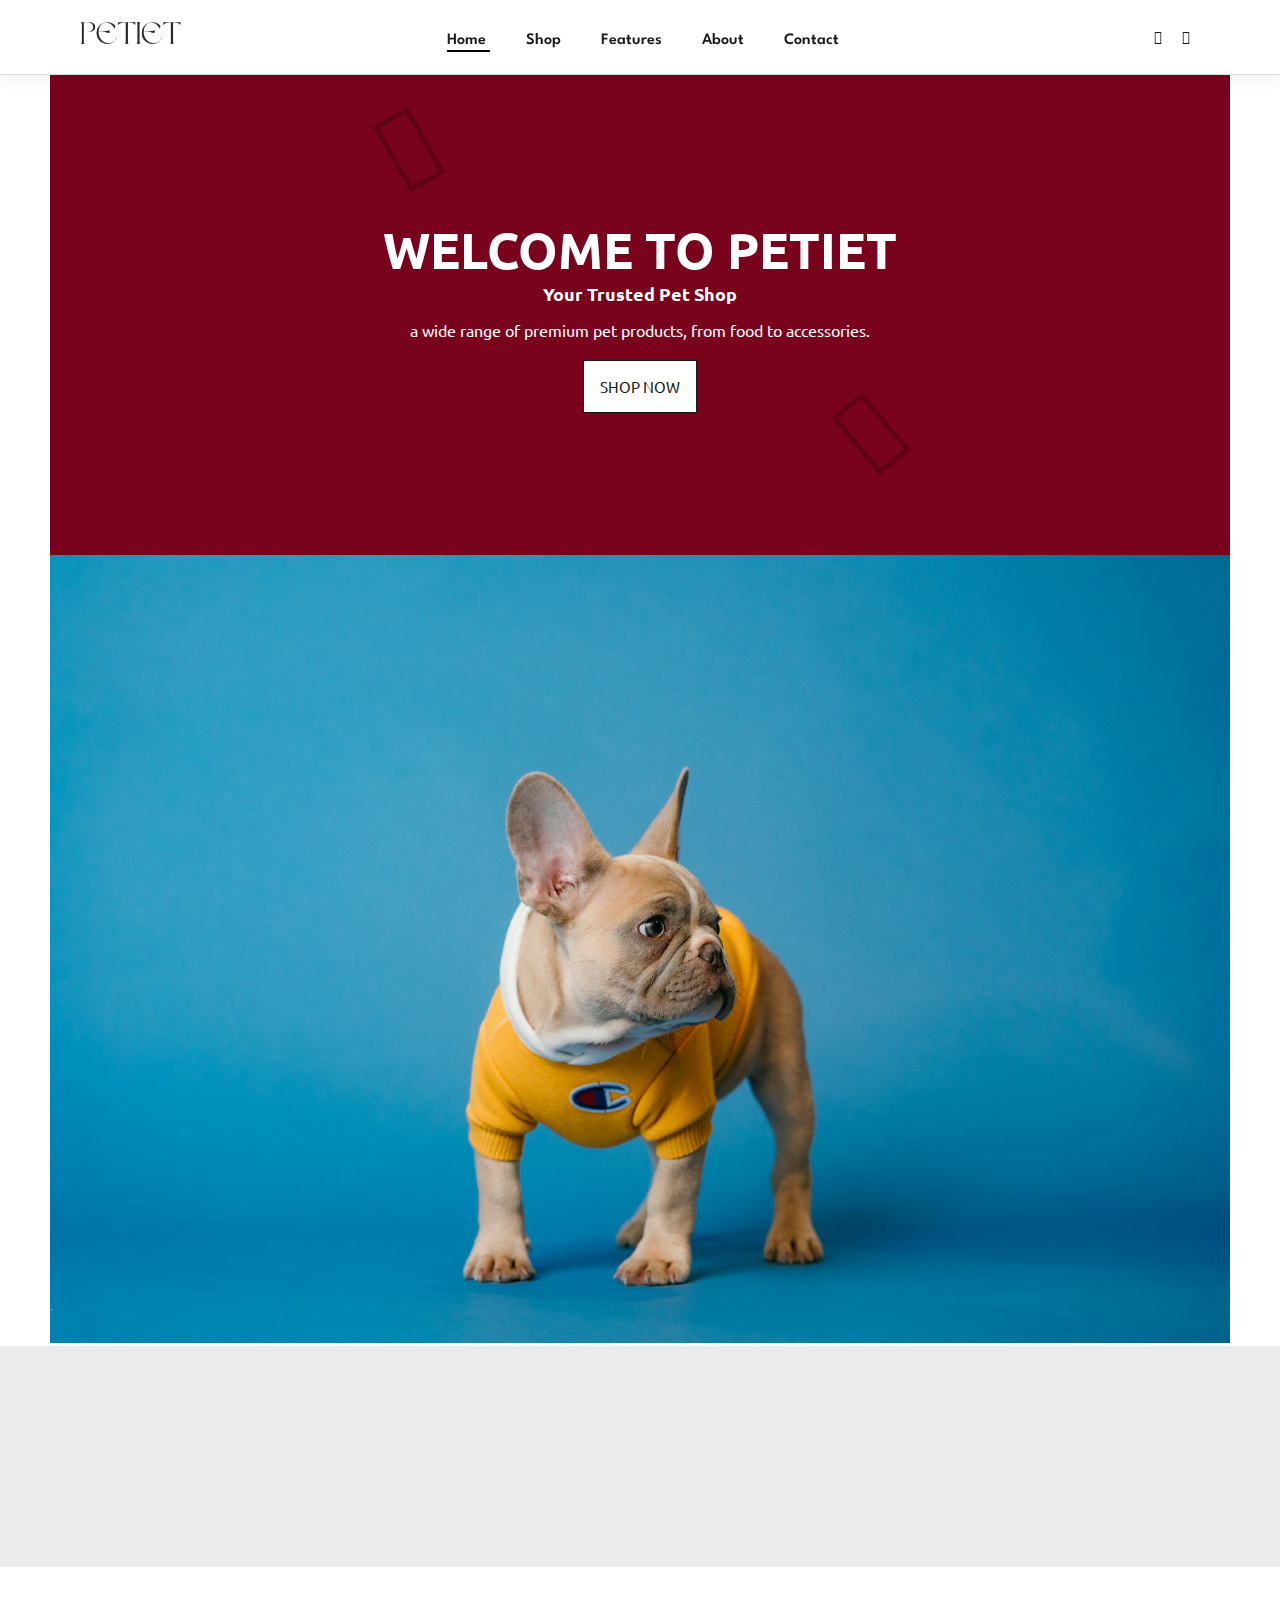
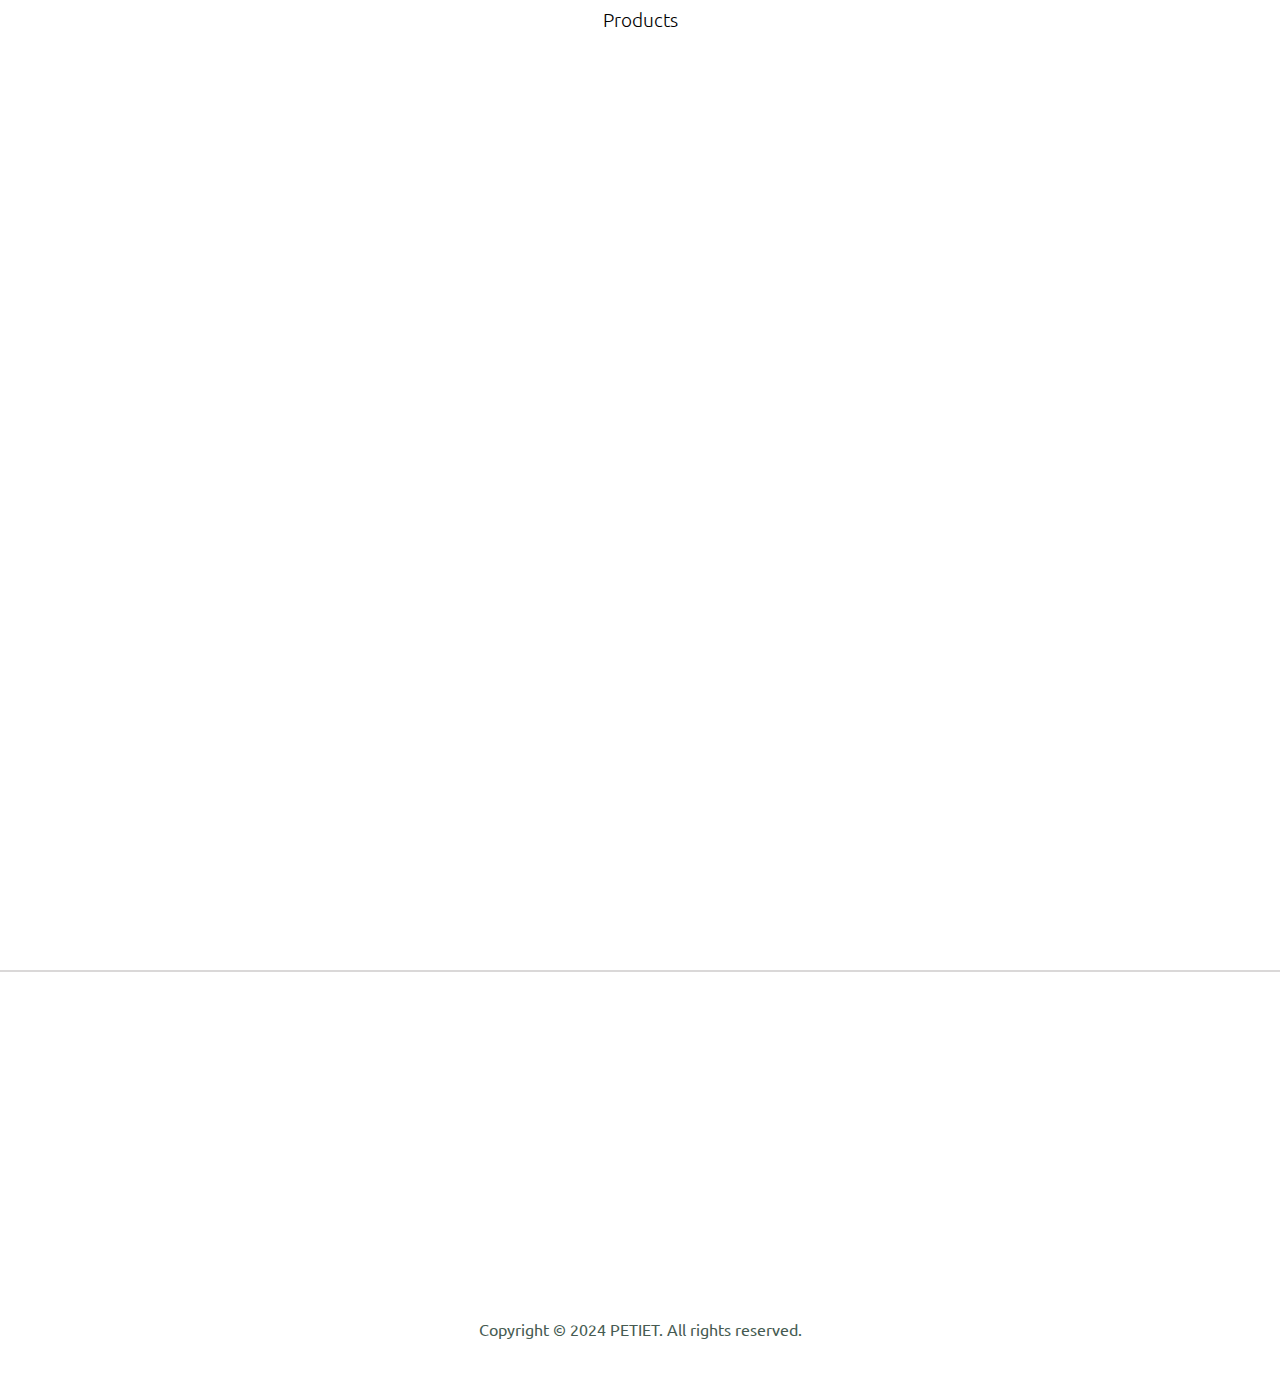
<file: index.html>
<!DOCTYPE html>
<html lang="en">

    <head>
        <meta charset="UTF-8">
        <meta http-equiv="X-UA-Compatible" content="IE=edge">
        <meta name="viewport" content="width=device-width, initial-scale=1.0">
        <title>Tech2etc Ecommerce Tutorial</title>
        <!-- <link rel="stylesheet" href="https://pro.fontawesome.com/releases/v5.10.0/css/all.css" /> -->
        <link href="https://fonts.googleapis.com/css2?family=League+Spartan:wght@100..900&family=Raleway:ital,wght@0,100..900;1,100..900&family=Ubuntu:ital,wght@0,300;0,400;0,500;0,700;1,300;1,400;1,500;1,700&display=swap" rel="stylesheet">
        <link rel="stylesheet" href="https://pro.fontawesome.com/releases/v5.10.0/css/all.css" />
        
        
        <link rel="stylesheet" href="style.css">
    </head>

    <body>
        
        
            <section id="header">
                <div>
                    <a href="#"><img src="images/myLogo.png" alt=""></a>
                </div>  
                <div>
                    <ul id="navbar">
                        <li><i id="close" class="fal fa-times moblie"></i></li>
                        <li><a class="active" href="index.html">Home</a></li>
                        <li><a href="#product1">Shop</a></li>
                        <li><a href="#feature">Features</a></li>
                        <li><a href="member.html">About</a></li>
                        <li><a href="#contact">Contact</a></li>
                        <li>
                            <a href="#">
                                <i class="fal fa-shopping-bag end-icon"></i>
                            </a>
                        </li>
                        <li>
                            <a href="#">
                                <i class="fal fa-user end-icon"></i>
                            </a>
                        </li>
                    </ul>
                </div>
    
                <div>
                    <ul id="navbar-end">
                        <li>
                            <a href="#">
                                <i class="fal fa-shopping-bag end-icon-desktop"></i>
                            </a>
                        </li>
                        <li>
                            <a href="#">
                                <i class="fal fa-user end-icon-desktop"></i>
                            </a>
                        </li>
                    </ul>               
                </div>

                <div class="moblie">
                    <i id="bar" class="fal fa-bars"></i>
                </div>
            </section>
        
            <!-- End of Header -->

            








            <section id="hero" class="fade-up">    
                <div class="container">
                    <div class="hero-con">
    
                        <div class="hero-info">
                            <div class="content">
                                
                                <div class="test fade-up">
                                    <div class="paw-top"><i class="fad fa-paw top" style="--fa-primary-color: #ffffff; --fa-secondary-color: #ffffff; --fa-secondary-opacity: 1;"></i></div>
                                    <h1>WELCOME TO PETIET</h1>
                                    <h3>Your Trusted Pet Shop</h3>
                                    <p>a wide range of premium pet products, from food to accessories.</p>     
                                    <a href="#product1" class="hero-btn">SHOP NOW</a>
                                    <div class="paw"><i class="fad fa-paw" style="--fa-primary-color: #ffffff; --fa-secondary-color: #ffffff; --fa-secondary-opacity: 1;"></i></div>
                                </div>
                                 
                               
                            </div>                                                 
                        </div>   
                        
                        <div class="hero-img fade-up">
                            <img id="hero-image" src="images/dog/shirt-dog.png" alt="">
                        </div> 
        
                    </div>   
                </div>                                
            </section>
            <!-- End of Hero-Section -->


            <section id="feature" class="section-p2">
                <div><h2 class="fade-up">Features</h2>  </div>
                <div class="con">
                    <div class="fe-box fade-up feature-1">
                        <i class="fal fa-file-certificate"></i>
                        <h6>Certified Excellence</h6>
                        <p>All of our products meet the highest industry standards and are fully accredited.</p>
                    </div>
                    <div class="fe-box fade-up feature-2">
                        <i class="fal fa-truck"></i>
                        <h6>Fast delivery</h6>
                        <p>Delivery to over 999 countries</p>
                    </div>
                    <div class="fe-box fade-up feature-3">
                        <i class="fal fa-history"></i>
                        <h6>Fast Claim Processing</h6>
                        <p>Easy Claims Process within 24 Hours</p>
                    </div>
                </div>
            </section>
            <!-- End of Feature-Section -->


             <section id="product1" class="" >
                <div class="topic"><h3>Products</h3></div>
                <div class="pro-container">
                    
                    <div class="product fade-up">
                        <div class="pro">
                            <img src="images/products/product-1.png" alt="">                                           
                       </div>
                       <div class="des">
                           <h3>PT-Wash</h3>
                           <span>1,200 ฿</span>
                           <h5>Safe & Gentle Cleaning</h5>       
                           <div class="star">
                               <i class="fas fa-star"></i>
                               <i class="fas fa-star"></i>
                               <i class="fas fa-star"></i>
                               <i class="fas fa-star"></i>
                               <i class="fas fa-star"></i>
                           </div>       
                        </div>
                       <a href="#"><i class="fal fa-shopping-bag"></i></a>
                    </div>

                    <div class="product fade-up">
                        <div class="con">
                            <div class="pro">
                                <img src="images/products/product-2.png" alt="">                                           
                           </div>
                           <div class="des">
                               <h3>Grande Light</h3>
                               <span>850 ฿</span>
                               <h5>Premium Pet Food </h5>       
                               <div class="star">
                                   <i class="fas fa-star"></i>
                                   <i class="fas fa-star"></i>
                                   <i class="fas fa-star"></i>
                                   <i class="fas fa-star"></i>
                                   <i class="fas fa-star"></i>
                               </div>       
                            </div>
                        </div>
                        
                       <a href="#"><i class="fal fa-shopping-bag"></i></a>
                    </div>

                    <div class="product fade-up">
                        <div class="pro">
                            <img src="images/products/product-3.png" alt="">                                           
                       </div>
                       <div class="des">
                           <h3>Y-Series</h3>
                           <span>5,400 ฿</span>
                           <h5>Premium Pet Collar</h5>       
                           <div class="star">
                               <i class="fas fa-star"></i>
                               <i class="fas fa-star"></i>
                               <i class="fas fa-star"></i>
                               <i class="fas fa-star"></i>
                               <i class="fas fa-star"></i>
                           </div>       
                        </div>
                       <a href="#"><i class="fal fa-shopping-bag"></i></a>
                    </div>

                    <div class="product fade-up">
                        <div class="pro">
                            <img src="images/products/product-4.jpg" alt="">                                           
                       </div>
                       <div class="des">
                           <h3>Aplos</h3>
                           <span>1,000 ฿</span>
                           <h5>Pet Collar</h5>       
                           <div class="star">
                               <i class="fas fa-star"></i>
                               <i class="fas fa-star"></i>
                               <i class="fas fa-star"></i>
                               <i class="fas fa-star"></i>
                               <i class="fas fa-star"></i>
                           </div>       
                        </div>
                       <a href="#"><i class="fal fa-shopping-bag"></i></a>
                    </div>

                  
                    
                    <!-- End of Product1 Row 1 -->

                    <div class="product fade-up">
                        <div class="pro">
                            <img src="images/products/product-5.jpg" alt="">                                           
                       </div>
                       <div class="des">
                           <h3>Softe</h3>
                           <span>3,420฿</span>
                           <h5>Softly Pet Collar</h5>       
                           <div class="star">
                               <i class="fas fa-star"></i>
                               <i class="fas fa-star"></i>
                               <i class="fas fa-star"></i>
                               <i class="fas fa-star"></i>
                               <i class="fas fa-star"></i>
                           </div>       
                        </div>
                       <a href="#"><i class="fal fa-shopping-bag"></i></a>
                    </div>

                    <div class="product fade-up">
                        <div class="con">
                            <div class="pro">
                                <img src="images/products/product-2.png" alt="">                                           
                           </div>
                           <div class="des">
                               <h3>PT-Wash</h3>
                               <span>1,200 ฿</span>
                               <h5>Safe & Gentle Cleaning</h5>       
                               <div class="star">
                                   <i class="fas fa-star"></i>
                                   <i class="fas fa-star"></i>
                                   <i class="fas fa-star"></i>
                                   <i class="fas fa-star"></i>
                                   <i class="fas fa-star"></i>
                               </div>       
                            </div>
                        </div>
                        
                       <a href="#"><i class="fal fa-shopping-bag"></i></a>
                    </div>

                    <div class="product fade-up">
                        <div class="pro">
                            <img src="images/products/product-1.png" alt="">                                           
                       </div>
                       <div class="des">
                           <h3>PT-Wash</h3>
                           <span>1,200 ฿</span>
                           <h5>Safe & Gentle Cleaning</h5>       
                           <div class="star">
                               <i class="fas fa-star"></i>
                               <i class="fas fa-star"></i>
                               <i class="fas fa-star"></i>
                               <i class="fas fa-star"></i>
                               <i class="fas fa-star"></i>
                           </div>       
                        </div>
                       <a href="#"><i class="fal fa-shopping-bag"></i></a>
                    </div>

                    <div class="product fade-up">
                        <div class="pro">
                            <img src="images/dog/shirt-dog3.png" alt="">                                           
                       </div>
                       <div class="des">
                           <h3>PT-Wash</h3>
                           <span>1,200 ฿</span>
                           <h5>Safe & Gentle Cleaning</h5>       
                           <div class="star">
                               <i class="fas fa-star"></i>
                               <i class="fas fa-star"></i>
                               <i class="fas fa-star"></i>
                               <i class="fas fa-star"></i>
                               <i class="fas fa-star"></i>
                           </div>       
                        </div>
                       <a href="#"><i class="fal fa-shopping-bag"></i></a>
                    </div>

              

                </div>
             </section>

             <!-- End of Product1-Section -->
          
              <footer id="contact">
                <div class="wrapper">
                  <div class="footer-container">
                    <div class="logo fade-up">
                      <img src="images/myLogo.png" alt="" />
                    </div>
          
          
                    <div class="footer-nav fade-up">
                      <h3>About Us</h3>
                      <ul>
                        <li><a href="member.html">Our Members Team</a></li>
                        <li><a href="#">Terms & Conditions</a></li>
                        <li><a href="#">Privacy Policy</a></li>
                        <li><a href="#">Contact</a></li>
                      </ul>
                    </div>
          
                    <div class="footer-nav fade-up">
                      <h3>Get Social</h3>
          
                      <div class="footer-social">
                        <a href="https://www.pim.ac.th/">
                          <img src="images/icon-fb.svg" alt="" />
                        </a>
          
                        <a href="https://www.pim.ac.th/">
                          <img src="images/icon-ig.svg" alt="" />
                        </a>
          
                        <a href="https://www.pim.ac.th/">
                          <img src="images/icon-twitter.svg" alt="" />
                        </a>
                      </div>
          
                      <p>petiet@pmail.net</p>
                    </div>
                  </div>
                </div>
          
                <p class="copyright">
                    Copyright &copy; 2024 PETIET. All rights reserved.
                </p>
              </footer>

     
        <script src="script.js" defer></script>
    </body>
</html>
</file>
<file: style.css>
@import url("https://fonts.googleapis.com/css2?family=Raleway:ital,wght@0,100..900;1,100..900&family=Ubuntu:ital,wght@0,300;0,400;0,500;0,700;1,300;1,400;1,500;1,700&display=swap");
* {
  margin: 0;
  padding: 0;
  box-sizing: border-box;
  font-family: "Ubuntu", serif;

}


html {
  scroll-behavior: smooth;
}

/* Global Styles */

h1 {
  font-size: 50px;
  line-height: 64px;
  color: #222;
}

h2 {
  font-size: 46px;
  line-height: 54px;
  color: #222;
}

h3{
  color: #222;
}

h4 {
  font-size: 20px;
  color: #222;
}

h6 {
  font-weight: 700;
  font-size: 12px;
}

p {
  font-size: 16px;
  color: #465b52;
  margin: 15px 0 20px 0;
}

.section-p1 {
  padding: 40px 50px;
}



.section-m1 {
  margin: 40px 0;
}




/* Header Section */
#header{
  display: flex;
  align-items: center;
  justify-content: space-between;
  padding: 20px 80px;
  background: #ffffff;
  box-shadow: 0 5px 15px rgba(0,0,0,0.06);
  border-bottom: 1px solid rgb(218, 216, 216);
  z-index: 999;
 

  position: fixed;
  top: 0;
  left: 0;
  width: 100%;
}

#header a{
  text-decoration: none;
  font-family: 'League Spartan',sans-serif;
  color: #1a1a1a;
  font-weight: 900;
  
  
}

#header img{
  height: 30px;
}

#navbar-end{
  display: flex;
  align-items: center;
  justify-content: center;
}

#navbar-end li{
  list-style: none;
  padding: 0 10px;
}

#navbar{
  display: flex;
  align-items: center;
  justify-content: center;
}

#navbar li{
  list-style: none;
  padding: 0 20px;
  position: relative;
}

#navbar li a{
  text-decoration: none;
  font-size: 16px;
  font-weight: 600;
  color: #1a1a1a;
  transition: 0.3s ease;
}

/* #navbar li a:hover,
#navbar li a.active{
  
} */

#navbar li .fal:hover,
#navbar-end li .fal:hover {
  color: #a3a3a3;
}

#navbar li a.active::after,
#navbar li a:hover::after{
  content: "";
  width: 55%;
  height: 2px;
  background: #000000;
  position: absolute;
  bottom: -4px;
  left:20px;
}

/* Hero Section */

#hero{
  padding-top: 75px;
}
.hero-con{
  
  display: flex;
  padding: 0 50px;
}

.hero-info,
.hero-img{
  flex:1;
}



.hero-info {
  width: 100%;
  /* margin-top: 14rem; */
  /* position: relative;
  overflow: hidden; */
  font-size: calc(100% - 5%);
  display: flex;
  justify-content: center; /* จัดแนวนอน */
  align-items: center; /* จัดแนวตั้ง */
  border: 0px solid #1a1a1a;
  background-color: rgb(179, 70, 93);
  background-color: rgb(121, 3, 28);

}





.hero-info h1,
.hero-info h3,
.hero-info p{
  color: #ffffff;
}

.hero-info .content{
  text-align: center;
  /* position: absolute;
  left:10rem;
  top: 15rem; */
}

.hero-info .hero-btn{
  display: inline-block;
  background-color: #fff;
  text-decoration:none;
  color: #1a1a1a;
  border: 1px solid #1a1a1a;
  padding: 1rem;
  /* position: absolute;
  left: 12rem; */
}
.hero-info .test{
  position: relative;
  
}

.hero-info .paw{
  position: absolute;
  bottom: -5rem; /* จัดตำแหน่ง paw ที่ขอบล่างของ test */
  right: 0;
  font-size: calc(7rem - 1.2vh);
  transform: rotate(-40deg);
  opacity: 0.2;
}

.hero-info .paw-top{
  position: absolute;
  top: -8rem; 
  left: 0;
  font-size: calc(7rem - 1.2vh);
  transform: rotate(150deg);
  opacity: 0.2;
}

.hero-info .paw:hover,
.hero-info .paw-top:hover{
  opacity: 10%;
}


.hero-info .hero-btn:hover{
  background-color: #f1b1b1;
  color: #ffffff;
  border: 1px solid ;
}

.hero-img img {
  height: 100%;
  width: 100%;
  
}





/* Feature Section */
.section-p2 {
  padding: 0px 40px; /* ลดระยะห่างด้านข้างให้เหมาะสม */
  margin: 0;
}

#feature {
  padding-top: 10.2rem;
  background-color: rgb(233, 235, 236);
}

#feature div:first-child {
  text-align: center;
}

#feature .con {
  display: grid;
  justify-items: center;
  grid-template-columns: repeat(3, 1fr); /* กำหนด 3 คอลัมน์ในขนาดหน้าจอปกติ */
  gap: 1.5rem; /* ระยะห่างระหว่างกล่อง */
}

#feature .fe-box{
  transition: opacity 0.5s ease, transform 0.5s ease; 
  width: 180px;
  text-align: center;
  padding: 25px 15px;
  /* background-color: #e7e6d8; */

}

#feature .fe-box:hover{

  transform: scale(1.05);
}

#feature .fe-box i{
  font-size: 32px;
  margin-bottom: 1rem;
}

#feature .fe-box:hover{
  box-shadow: 10px 10px  54px rgba(70,62,221,0.1);
}

#feature .fe-box p{
  color: rgb(72, 73, 73);
  font-size: 12px;
}

/* product1 - section */

#product1 h3{
  color: #000000;
  
}

#product1{
  margin-top: 40px;
  /* padding: 0px 30px 30px 30px; */
  
}

#product1 .topic{
  padding-left: 15rem;
}

#product1 .topic h3{
  font-weight: 100;
}

#product1 h3{
  display: inline-block;
  text-align: left;
  margin: 0 0 30px 0;
}

#product1 .des h3{
  margin: 0;
}

#product1 .pro{

  width: 100%;
  min-width: 250px;
  overflow: hidden;
  transition: opacity 0.5s ease, transform 0.5s ease;
}



#product1 .pro img{
  width: 100%; 
  aspect-ratio: 1 / 1; /* กำหนดอัตราส่วน 4:3 */
  object-fit: cover; /* ปรับให้รูปภาพครอบคลุม */
  border-bottom: 2px solid #000000;
  height: 100%;
  object-fit: cover;
  transition: opacity 0.5s ease, transform 0.5s ease;
}

#product1 .pro:hover img{
  transform: scale(1.2);
  border-bottom: none;
}

#product1 h5{
  font-weight: 100;
  color: #535151;  
}

#product1 span{
  position: absolute;
  /* left: 15.5rem; */
  left: 11rem; 
  font-size: 18px;
  font-weight: 100;
}

.product{
  position: relative;
  width: 15%;
  min-width: 250px;
  margin-bottom: 4rem;
}

.product a {
  color:#000000;
  position: absolute;
  left: 11rem; 
  bottom: 5px;
}
.star i{
  color: #fade83;
}

#product1 .pro-container{

    display: flex;
    justify-content: space-between;

    flex-wrap: wrap;
    padding: 0 210px;
    gap: 60.2px;
}
  







.wrapper {
  /* width: 1152px; */
  margin: 0 auto;
  padding: 0 100px;
}


/* footer */

footer {
  border-top: 2px solid rgb(218, 216, 216);
  background: var(--dark-color);
  color: var(--light-color);
  margin-top: 100px;
  padding-bottom: 30px;
}

footer a {
  color: var(--light-color);
  text-decoration: none;
}

footer a:hover {
  text-decoration: underline;
}

.footer-container {
  display: flex;
  flex-wrap: wrap;
  justify-content: space-between;
  padding: 100px 0 32px 0;
}

.footer-container .logo {
  align-self: center;
  flex:1;
  
}

.footer-nav{
  flex:1;
}

.logo img{
  width: 200px;
}

.footer-container ul {
  margin-top: 30px;
  padding: 0;
  list-style: none;
}

.footer-container ul li {
  margin: 16px 0;
}

.footer-container .footer-social {
  margin: 30px 0 24px 0;
}

.footer-container .footer-social a {
  text-decoration: none;
  margin: 0 15px;
}

.footer-container .footer-social a:first-child {
  margin-left: 0;
}

.footer-container .footer-social a img {
  transition: 500ms;
}

.footer-container .footer-social a img:hover {
  transform: scale(1.2);
}

.copyright {
  text-align: center;
}

.desktop-nav .menu-icon,
.mobile-nav {
  display: none;
}



/* blog */
.blog-con{
  display: grid;
  grid-template-columns: 2fr 2fr 2fr;
  column-gap: 2rem;
}

.blog-title{
  margin: 2rem 0;
}

.blog-item img{
  width: 100%; 
  aspect-ratio: 4 / 3; 
  object-fit: cover;
}

.blog-item h4{
  margin-top: 1rem;
}

.blog-item p{
  margin: 1rem 0;
}

.blog-item a{
  color: #000000;
} */



/* .fade-up {
  opacity: 0;
  transform: translate3d(0, 5rem, 0);
  transition: transform 1s cubic-bezier(0.64, 0.04, 0.26, 0.87),
    opacity 0.8s cubic-bezier(0.64, 0.04, 0.26, 0.87);
}

.fade-up.faded {
  opacity: 1;
  transform: translate3d(0, 0, 0);
} */



body {
  margin: 0;
    /* font-family: Arial, sans-serif;
    
    padding: 0;
    min-height: 200vh;  */
}

.fade-up {
  opacity: 0;
  transform: translateY(20px);
  transition: opacity 0.6s ease-out, transform 0.6s ease-out;

}

.fade-up.visible {
  opacity: 1;
  transform: translateY(0);
}




@media(max-width: 1596px){
  #product1 .pro-container{

    display: flex;
    justify-content: space-between;

    flex-wrap: wrap;
    padding: 0 50px;
    gap: 60.2px;
  }

}


/* ipad*/
@media (max-width: 1300px) {
  /* product1-section */
  #product1 .pro-container{

    display: flex;
    justify-content: space-between;

    flex-wrap: wrap;
    padding: 0 10px;
    gap: 40px;
  }

  .product {

    width: 20%;
    min-width: 236px;
    
  }

  #product1 .topic {
    padding-left: 0;
    text-align: center;
  }

  /* Hero-section */

  .hero-con{
    flex-direction: column;
  }

  .hero-info{
 
    flex-basis: 30rem;
  }
  /* Feature */
  #feature .con {
    display:flex;
    gap: 0;
    justify-content: center;

    flex-wrap: wrap;
    padding: 0 10rem 0 10rem;
  }
  .section-p2{
    padding: 0 100px;
  }



  #feature h2{
    font-size: 25px;
  }

  #feature .fe-box{
    padding: 0 0;
    margin-bottom: 1rem;
  }

  #feature {
    padding-top: 20px;
  }
}

@media (max-width: 1099px) {

  #product1 .pro-container{

    justify-content: flex-start;
    padding: 0 20px;
    gap: 38px;
  }

  .product {
    width: 30.5%;
  }

}

@media (max-width: 948px) {

  #product1 .pro-container{

    justify-content: space-evenly;

    padding: 0 20px;
    gap: 38px;
  }

  .product {
    width: 30.5%;
    min-width: 250px;   
  }

}


/* ipad*/
@media (max-width: 820px) {

  /* Feature */
  #feature .con {
    display:flex;
    gap: 0;
    justify-content: center;
    flex-wrap: wrap;
    padding: 0 4rem 0 4rem;
    
  }

}

/* for footer */

@media (max-width: 912px) {


  
  .footer-container {
    flex-direction: column;
    gap: 2rem;
    align-items: center;
  }

}



.end-icon{
  display: none;
}

.moblie{
  display: none;
}

/* tablet */

@media (max-width: 786px) {

  #navbar{
    
    display: flex;
    flex-direction: column;
    align-items: center;
    justify-content: flex-start;
    position: fixed;
    gap: 10px;
    top: 0;
    right: -300px;
    height: 100vh;
    width: 200px;
    padding: 80px 0;
    background-color: #fdfdfd;
    box-shadow: 0 40px 60px rgba(0,0,0,5);
    transition: 0.3s;
    border-left: 1px solid rgb(224, 224, 224);
    
  }

  #navbar.active{
    right: 0px;
  }

  .moblie{
    display: inline;
    font-size: 25px;
  }

  .end-icon-desktop{
    display: none;
  }

  .end-icon{
    display: inline;
  }
  
  #close{
    padding-left: 5rem;
    
  }

}


/* tablet */

@media (max-width: 768px) {



  /* Feature */
  #feature .con {
    display:flex;
    gap: 0;
    
    flex-wrap: wrap;
    padding: 0 5rem 0 5rem;
  }


}


@media (max-width: 528px) {

  /* hero-section */
  .hero-con{
    padding: 0;
  }
  .hero-info{
 
    flex-basis: 15rem;
  }

  .hero-info .hero-btn{
 
    font-size: 12px;
    padding: 10px;
  }
  .hero-info h1{
    font-size: 18px;
  }
  .hero-info h3{
    font-size: 14px;
  }
  .hero-info p{
    font-size: 10px;
  }

  .hero-info .paw{
    bottom: -27px;
    font-size: 3rem;
  }

  .hero-info .paw-top{
    top: -27px;
    font-size: 3rem;
  }

  /* feature-section */
  #feature .con {
    padding: 0 1rem 0 1rem;
  }
  
 

}
</file>
